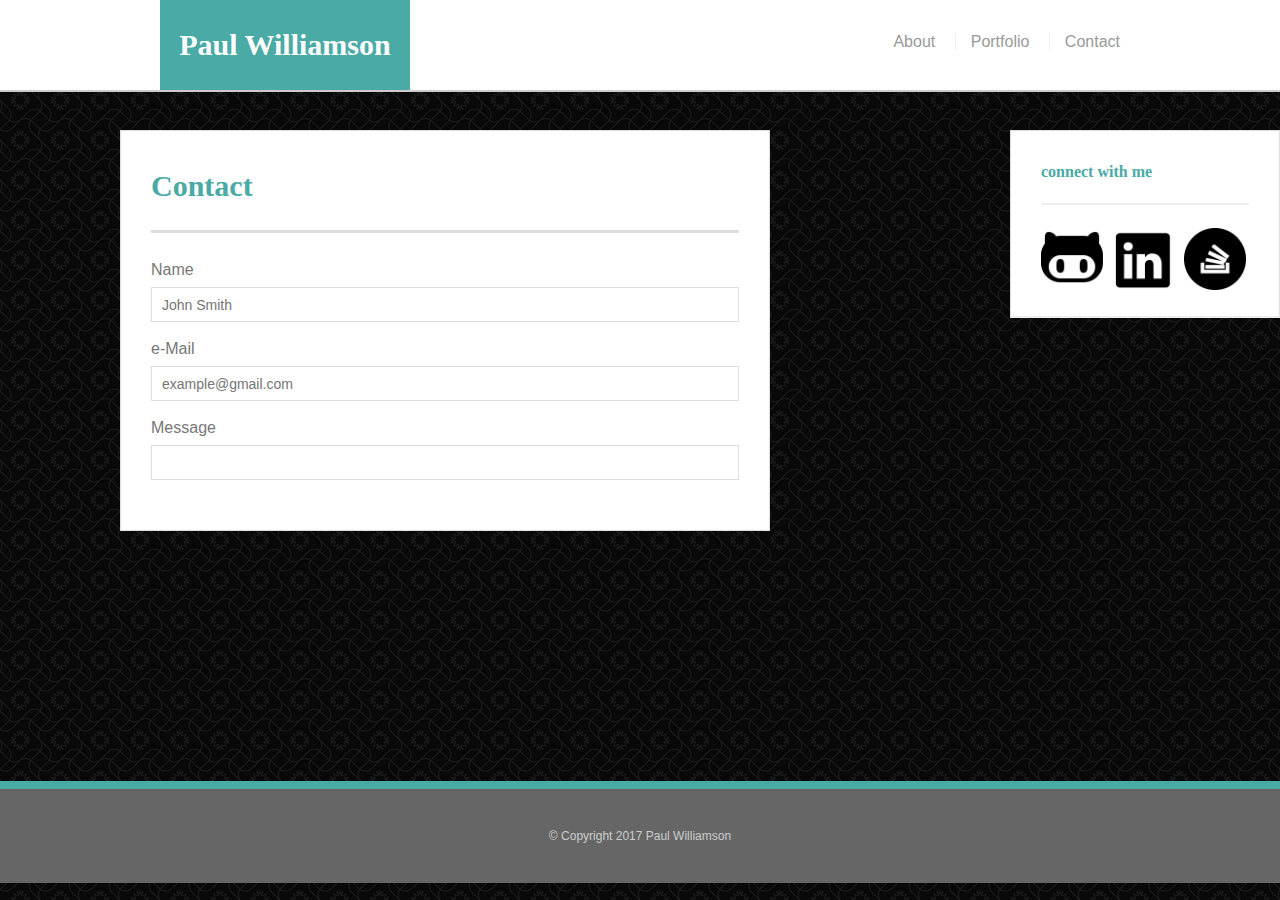
<file: Responsive-Portfolio/contact.html>
<!DOCTYPE html>
<html>
<head>
	<link rel="stylesheet" type="text/css" href="assets/css/reset.css">
	<link rel="stylesheet" type="text/css" href="assets/css/style.css">
	<meta name="viewport" content="width=device-width, initial-scale=1.0">
	
</head>
	<body>
		<header id="masthead">
			<div class="container">
			<a href="index.html" id="logo">Paul Williamson</a>
			<nav>
				<a href="index.html">About</a>
				<a href="portfolio">Portfolio</a>
				<a href="contact.html">Contact</a>
			</nav>
			</div>
		</header>
<div id="main-container" class="container">
	<section class="main-section">
			<h1>Contact</h1> 

			<form id="contact-form">
				<ul>
					<li>
						<label for="name">Name</label>
						<input type="text" name="name" id="name" placeholder="John Smith" required="required">
					</li>
					<li>
						<label for="email">e-Mail</label>
						<input type="text" name="email" id="email" placeholder="example@gmail.com" required="required">
					</li>

					<li>
						<label for="message">Message</label>
						<input type="text" name="message" id="message" required="required">
					</li>

					</ul>
					<imput type="submit" name="submit">
			</form>
			

		</section>
</div>
		<section class="sidebar">
			<div id="connect">
				<h2> connect with me</h2>


				<img src="assets/images/github.png" class="social" alt="Github">
				<img src="assets/images/linkedin.png" class="social" alt="LinkedIn">
				<img src="assets/images/stackoverflow.png" class="social" alt="Stack Overflow">
			</div>
		</section>
	</div>
	<footer>
		<div class="container">
			&copy; Copyright 2017 Paul Williamson
		</div>
	</footer>



		






	</body>
</html>
</file>
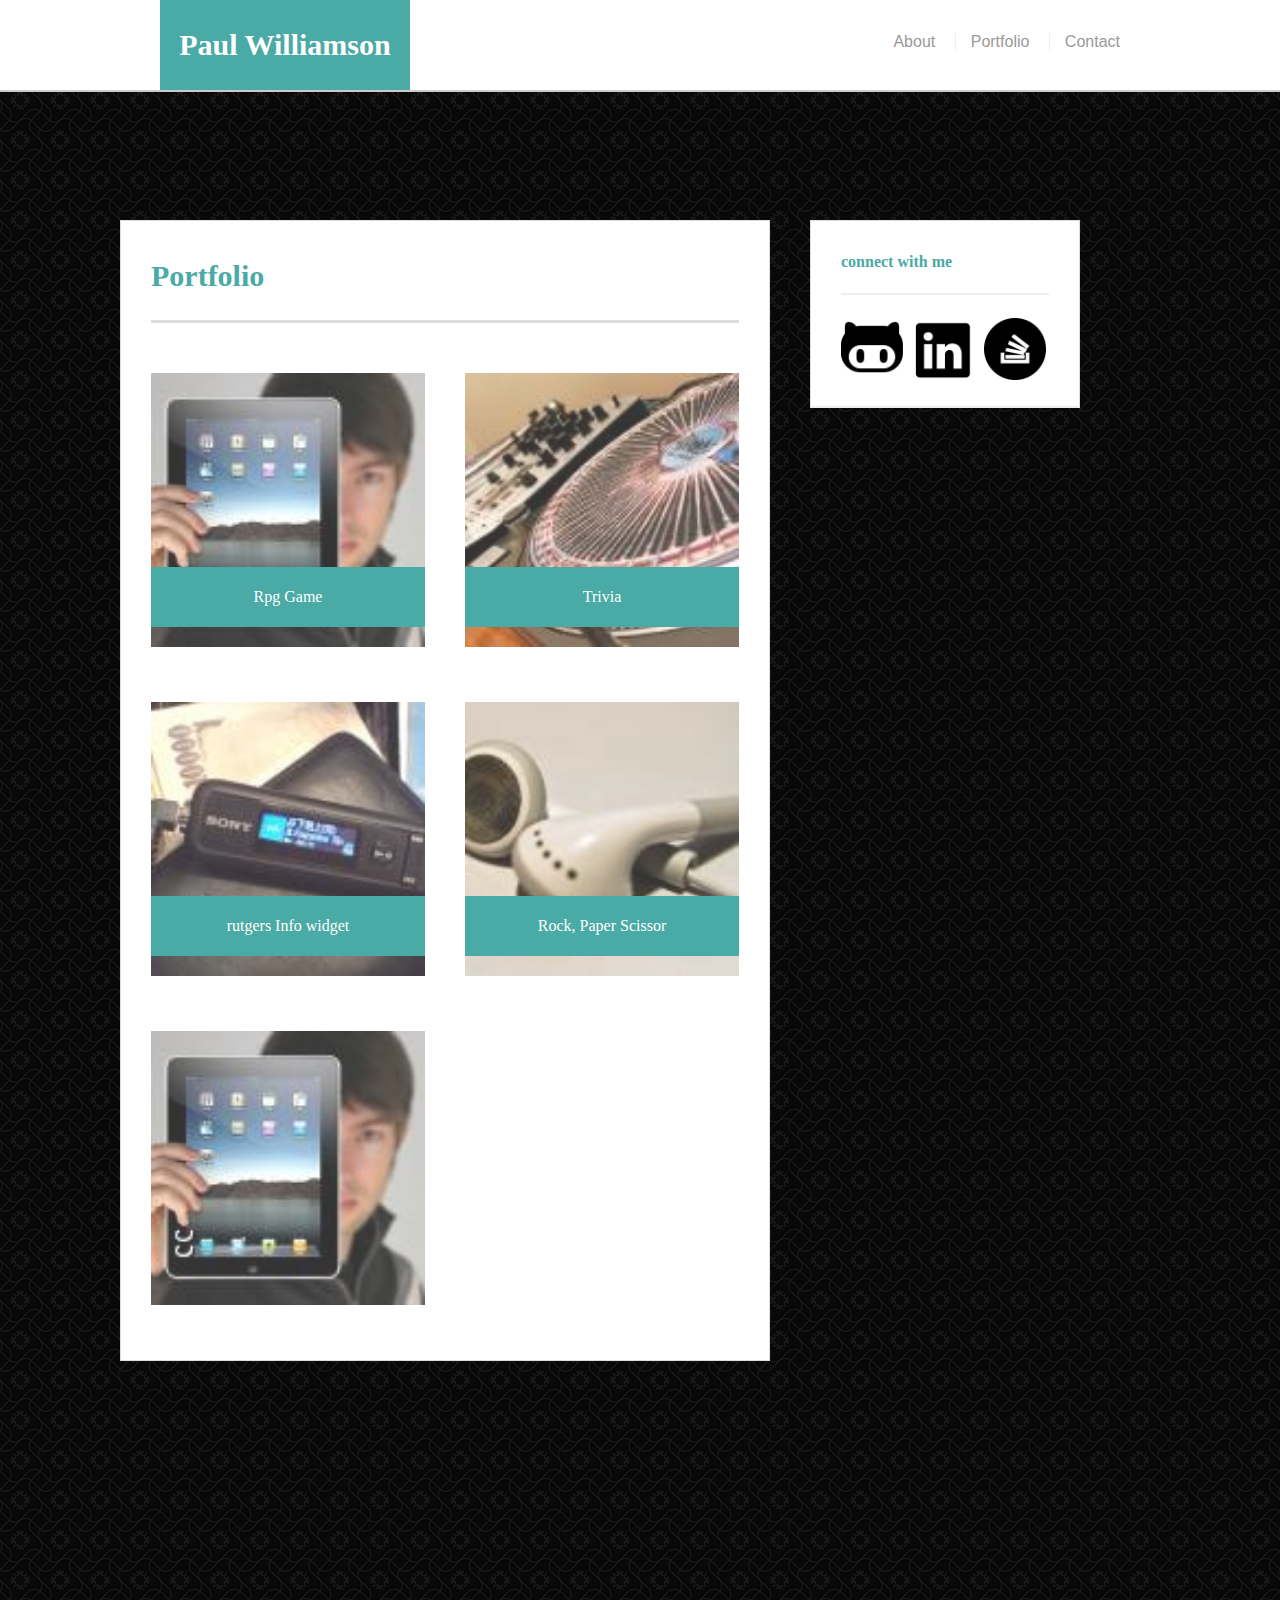
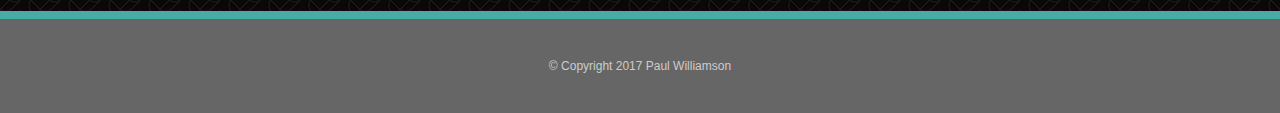
<file: Responsive-Portfolio/portfolio.html>
<!DOCTYPE html>
<html>
<head>
	<link rel="stylesheet" type="text/css" href="assets/css/reset.css">
			<link rel="stylesheet" type="text/css" href="assets/css/style.css">

</head>
	
	<body>

		<header id="masthead">
			<div class="container">
				<a href="index.html" id="logo">Paul Williamson</a>
				<nav>
					<a href="index.html">About</a>
					<a href="portfolio">Portfolio</a>
					<a href="contact.html">Contact</a>
				</nav>
			</div>
		</header>
		
		<div class="container">
			<a href="index.html" id="logo">Paul</a>
			<nav>
				<a href="index.html">About</a>
				<a href="contact.html">Contact</a>
			</nav>
		</div>
		</header>
	<div id="main-container" class="container">
	<section class="main-section">

			<h1>Portfolio</h1>
		 <div class="work">
				<img src="assets/images/ipad.jpg" class="auth-image" alt="hangman">
		
			<h3>Rpg Game</h3>
			</div>
		<div class="work">
				<img src="assets/images/tec.jpg" class="auth-image" alt="rpg game">
		
			<h3>Trivia</h3>
		</div>
		<div class="work">
			<img src="assets/images/sony.jpg" class="auth-image" alt="trivia">
		
			<h3>rutgers Info widget</h3>
		</div>
		<div class="work">
			<img src="assets/images/earbuds.jpg" class="auth-image" alt="hangman">
		

			<h3>Rock, Paper Scissor</h3>
		</div>
		<div class="work">
			<img src="assets/images/ipad.jpg" class="auth-image" alt="hangman">
		</div>
			

		</section>

		<section class="sidebar">
			<div id="connect">
				<h2> connect with me</h2>


				<img src="assets/images/github.png" class="social" alt="Github">
				<img src="assets/images/linkedin.png" class="social" alt="LinkedIn">
				<img src="assets/images/stackoverflow.png" class="social" alt="Stack Overflow">
			</div>
		</section>
	</div>
	<footer>
		<div class="container">
			&copy; Copyright 2017 Paul Williamson
		</div>




	</footer>



		






	</body>
</html>
</file>
<file: Responsive-Portfolio/assets/css/style.css>
* { 
	box-sizing: border-box;
	}

body { background: url('../images/curls.png');

font-size: : 18px;
line-height: 34px;
font-family: "Arial", "Helvetica Neue", Helvetica, sans-serif;
color:#777;
 }

 .container {
 	width:100%;
 	max-width: 960px;
 	margin: 0 auto;
 	clear: both;

 }
 h1, h2, h3, p {
 	margin-bottom: 20px;
 }
 p:last-child {
	margin-bottom: 0px;
}

h1, h2, h3 {
	font-family: 'Georgia', Times, Times New Roman, serif;
	font-weight: 700;
	color:#4aaaa5;
}
h1{ 
	font-size: 30px;
	line-height: 49px;
	border-bottom: 3px solid #ddd;
	padding-bottom: 20px;

 }


 #masthead {
 	background: #fff;
 	margin: 0 0 30px;
 	z-index: 99;
 	color: #fff;
 	overflow: auto;
 	border-bottom: 2px solid #ccc;
 	position: fixed;
 	width: 100%;
}

#logo {
	width: 250px;
	height:90px;
	background: #4aaaa5;
	float:left;
	font-family: 'Georgia', Times, Times New Roman, serif;
	text-align: center;
	line-height: 90px;
	color: #fff;
	font-weight: 700;
	font-size: 30px;
	text-decoration: none;


}

nav {
	float:right;
	margin-top: 25px;
}
nav a {
	color: #999;
	text-decoration: none;
	margin-left: 15px;
	display: inline-block;
	border-left: 1px solid #efefef;
	padding-left: 15px;
	line-height: 18px;
}
nav a:first-child {
	border-left: 0 none;
}

#main-container {
	padding-top: 130px;
	margin-right: 200px;
}

.main-section {
	background: #fff;
	padding:30px;
	margin: 0 0 250px 0;
	width: 100%;
	max-width: 650px;
	float:left;
	border:1px solid #ddd;

}

.auth-image {
	width:200px;
	height: auto;
	margin-top: 10px;
	float: left;
	margin-right: 25px;
}

.sidebar{
	background: #fff;
	padding:30px;
	width: 100%;
	max-width: 270px;
	float: right;
	border: 1px solid #ddd;
	margin-bottom: 20px;
}

h3, .sidebar, h2 {
	border-bottom: 2px solid #eee;
	padding-bottom: 20px;
	margin-bottom: 15px;
	line-height: 22px;
}

.social {
	width: 62px;
	height: 62px;
	margin-top: 8px;
	margin-right: 5px;
}

.social:last-child {
	margin-right: 0;
	border-left: 0 none;
}


footer {
	background: #666;
	color: #fff;
	padding: 30px 0;
	clear:both;
	border-top: 8px solid #4aaaa5;
	color: #ccc;
	font-size: 12px;
	text-align: center;

}
.work {
	width: 274px;
	overflow:auto;
	position:relative;
	float:left;
	margin:20px 0 25px;
	}

.work:nth-child(even){
	margin-right: 40px;
}


.work img{
	width: 100%;
	border: 0 none;
	opacity: .8;
}
.work h3 {
	border-bottom: 0;
	background: #4aaaa5;
	color: #fff;
	text-align: center;
	position: absolute;
	bottom: 20px;
	padding: 15px;
	width:100%;
	line-height: 30px;
	margin-bottom: 0;
	font-weight: 300;
}

#contact-form ul{
	margin-bottom: 20px;
}

#contact-form li {
	margin-bottom: 10px;

}
label,
input[type=text],
input[type=email],
textarea {
	display: block;
	width: 100%;
}

input[type=text],
input[type=email],
textarea{
	height: 35px;
	border: 1px solid #ddd;
	padding: 0 10px;
	font-size: 14px;
}
input[type=message],
input[type=message],
textarea{
	height: 200px;

}

input[type=submit]{
	background: #4aaaa5;
	border: 0 none;
	color: #fff;
	font-size: 18px;
	padding:10px 30px;
	cursor:pointer;
}
 
@media screen and (max-width: 768px){
	body {
		width:100%;
		font-size: 95%;
	}


	.container{
		width:100%;
		height:0 auto 0 0;
		padding:20px;
	}
	.main-section,
	{
		width:100%;
		height: 200px;
		float:none;
		margin-left:2px;
		margin-bottom:200px;

	}
	p:last-child{
		width:100%;
		max-height:auto;
		float:none;
		margin-left:20px;
	}
	.auth-image {
		width: 25%;
		height: auto;
		margin:0 0 10px 0;
	}

	.sidebar,
	{
	padding:30px;
	width: 100%;
	max-width: 270px;
	float: none;
	border: 1px solid #ddd;
	margin-bottom: 200px
	}
	footer {
	width:768px;
	max-width: 768px;
	background: #666;
	color: #fff;
	padding: 30px 0;
	clear:both;
	border-top: 8px solid #4aaaa5;
	color: #ccc;
	font-size: 12px;
	text-align: center;
}


}

@media screen and (max-width: 640px){
	nav a {
		box-sizing: border-box;
		width:100%;
		
	}

	.main-section{
		width:100%;
	}

	.container{
		width:100%;
		padding:20px;
	}
	.sidebar
	{
	
	width: 100%;
	max-width: 270px;
	float: none;

	
	}
}
</file>
